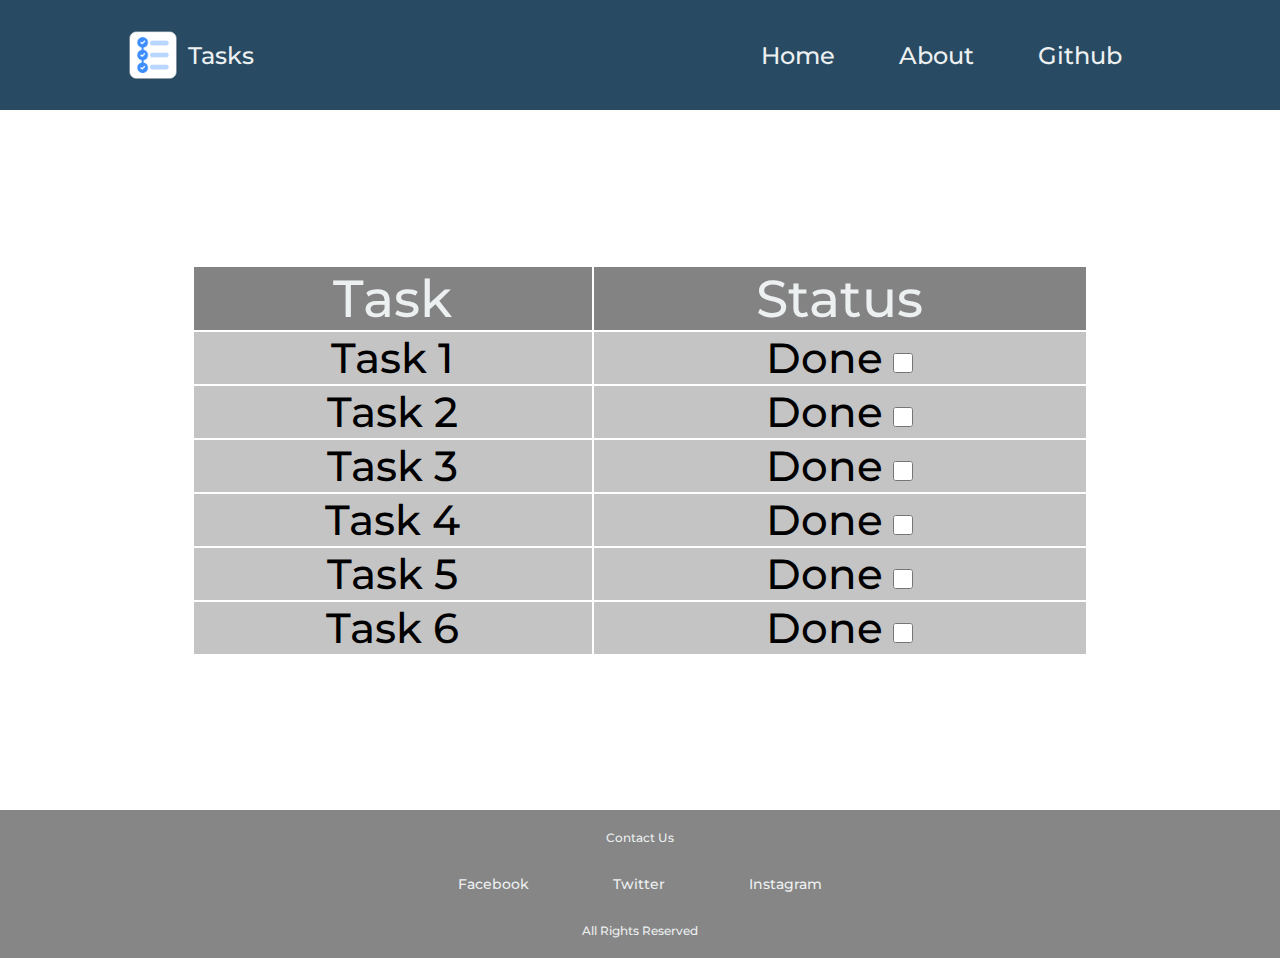
<file: index.html>
<!DOCTYPE html>
<html>
	<head>
		<title>Home</title>
        <link rel="stylesheet" href="./style/style.css">
	</head>
	<body>
		<header>
            <div class="logo_container">
            <img class="logo" src="./assets/Tasks logo.jpg" alt="logo">
            <h3>Tasks</h3>
            </div>
            <nav>
                <ul class="nav_links">
                    <li><a href="./index.html">Home</a></li>
                    <li><a href="./about.html">About</a></li>
                    <li><a href="https://www.github.com/">Github</a></li>
                </ul>
            </nav>
        </header>



        <main>
            <script src="./js/app.js"></script>
            <div class="main_content">
                <table class="tasks_table">
                    <tr>
                        <th>Task</th>
                        <th>Status</th>
                    </tr>
                    <tr>
                        <td>Task 1</td>
                        <td>Done<input class="checkBox"type ="checkbox"></td>
                    </tr>
                    <tr>
                        <td>Task 2</td>
                        <td>Done<input class="checkBox" type ="checkbox"></td>
                    </tr>
                    <tr>
                        <td>Task 3</td>
                        <td>Done<input class="checkBox" type ="checkbox"></td>
                    </tr>
                    <tr>
                        <td>Task 4</td>
                        <td>Done<input class="checkBox" type ="checkbox"></td>
                    </tr>
                    <tr>
                        <td>Task 5</td>
                        <td>Done<input class="checkBox" type ="checkbox"></td>
                    </tr>
                    <tr>
                        <td>Task 6</td>
                        <td>Done<input class="checkBox" type ="checkbox"></td>
                    </tr>
                </table>
            </div>
        </main>


        <footer>
            <nav>
                <ul class="contact">
                    <li>Contact Us</li>
                </ul>
            </nav>
        </footer>
        <footer>
            <nav>
                <ul class="footer_links">
                    <li><a href="https://www.facebook.com/">Facebook</a></li>
                    <li><a href="#https://www.twitter.com/">Twitter</a></li>
                    <li><a href="https://www.instagram.com/">Instagram</a></li>
                </ul>
            </nav>
        </footer>
        <footer>
            <nav>
                <ul class="copy_right">
                    <li>All Rights Reserved</li>
                </ul>
            </nav>
        </footer>
	</body>
</html>
</file>
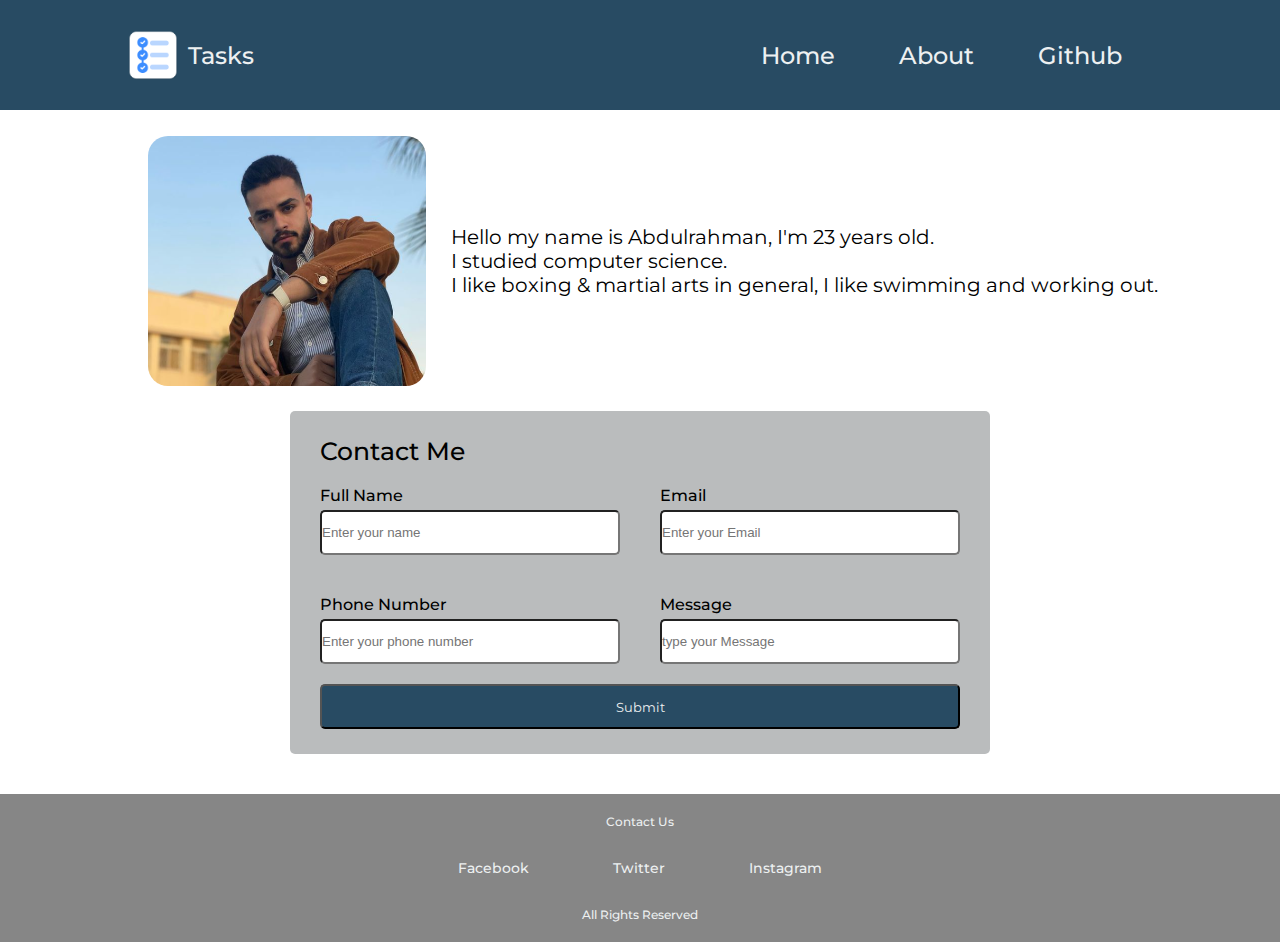
<file: about.html>
<!DOCTYPE html>
<html lang="en">
<head>
    <link rel="stylesheet" href="./style/style2.css">
    <meta charset="UTF-8">
    <meta http-equiv="X-UA-Compatible" content="IE=edge">
    <meta name="viewport" content="width=device-width, initial-scale=1.0">
    <title>About</title>
</head>
<body>
    <header>
        <div class="logo_container">
        <img class="logo" src="./assets/Tasks logo.jpg" alt="logo">
        <h3>Tasks</h3>
        </div>
        <nav>
            <ul class="nav_links">
                <li><a href="./index.html">Home</a></li>
                <li><a href="./about.html">About</a></li>
                <li><a href="https://www.github.com/">Github</a></li>
            </ul>
        </nav>
    </header>



    <main>
        <div class="my_info">
           <img src="./assets/profile_pic.png" alt="" class="profile-pic">
           <span>
               Hello my name is Abdulrahman, I'm 23 years old.<br>
               I studied computer science.<br> 
               I like boxing & martial arts in general,
               I like swimming and working out.
           </span>
        </div>

        <div class="submit_info">
            <div class="container">
                <div class="title">Contact Me</div>
                <form action="#">
                    <div class="user-details">
                        <div class="input-box">
                            <span class="details">Full Name</span>
                            <input type="text" placeholder="Enter your name" required>
                        </div>
                        <div class="input-box">
                            <span class="details">Email</span>
                            <input type="text" placeholder="Enter your Email" required>
                        </div>
                        <div class="input-box">
                            <span class="details">Phone Number</span>
                            <input type="text" placeholder="Enter your phone number" required>
                        </div>
                        <div class="input-box">
                            <span class="details">Message</span>
                            <input type="text" placeholder="type your Message" required>
                        </div>
                        <input type="submit" class="submit_button">
                    </div>
                </form>
            </div>
         </div>
    </main>


    <footer>
        <nav>
            <ul class="contact">
                <li>Contact Us</li>
            </ul>
        </nav>
    </footer>
    <footer>
        <nav>
            <ul class="footer_links">
                <li><a href="https://www.facebook.com/">Facebook</a></li>
                <li><a href="https://www.twitter.com/">Twitter</a></li>
                <li><a href="https://www.instagram.com/">Instagram</a></li>
            </ul>
        </nav>
    </footer>
    <footer>
        <nav>
            <ul class="copy_right">
                <li>All Rights Reserved</li>
            </ul>
        </nav>
    </footer>
</body>
</html>
</file>
<file: style/style.css>
@import url('https://fonts.googleapis.com/css?family=Montserrat:500');
* {
    box-sizing: border-box;
    margin: 0;
    padding: 0;
}


li , a ,h3, p {
    font-family: "Montserrat", sans-serif;
    font-weight: 500;
    font-size: 24px;
    color: #edf0f1;
    text-decoration: none;
    padding: 10px;
}

header {
    display: flex;
    justify-content: space-between;
    align-items: center;
    padding: 30px 10% ;
    background-color: #284b63;
}

.logo_container{
    display: flex;
    align-items: center;
}

.logo {
    width: 50px;
    height: 50px;
}

.nav_links {
    list-style: none;
}

.nav_links li {
display: inline-block;
padding: 0px 20px;
}

.main_content {
    justify-content: space-between;
    display: flex;
    align-items: center;
    width: inherit;
    height: 700px;
    background-color: white;
    align-content: center;
}

.tasks_table {
    width: 70%;
    margin-left: 15%;
    margin-right: 15%;
}

th {
    font-family: "Montserrat", sans-serif;
    font-weight: 500;
    font-size: 52px;
    color: #edf0f1;
    background-color: #838383;
    text-align: center;
}

td {
    font-family: "Montserrat", sans-serif;
    font-weight: 500;
    font-size: 42px;
    color: black;
    background-color: #c4c4c4;
    text-align: center;
}

.input {
    width: auto;
    height: 50px;
    margin-bottom: 20px;
}

.checkBox {
    width: 20px;
    height: 20px;
    margin-left: 10px;
}

.button {
    display: inline-block;
    color: white;
    background: #549DA0;
    border: none;
    border-radius: 5px;
    margin-left: 46%;
    margin-bottom: 10%;
}

footer {
    display: flex;
    justify-content: center ;
    align-items: center;
    padding: 10px 10px ;
    background-color: #868686;

}

.footer_links {
    list-style: none;
}

.footer_links li {
display: inline-block;
padding: 0px 20px;
font-size: 12px;
}

.footer_links li a {
display: inline-block;
padding: 0px 20px;
font-size: 14px;
}

.contact li{
    list-style: none;
    font-size: 12px;
}

.copy_right li{
    list-style: none;
    font-size: 12px;
}
</file>
<file: style/style2.css>
@import url('https://fonts.googleapis.com/css?family=Montserrat:500');
* {
    box-sizing: border-box;
    margin: 0;
    padding: 0;
}


li , a ,h3, p {
    font-family: "Montserrat", sans-serif;
    font-weight: 500;
    font-size: 24px;
    color: #edf0f1;
    text-decoration: none;
    padding: 10px;
}

header {
    display: flex;
    justify-content: space-between;
    align-items: center;
    padding: 30px 10% ;
    background-color: #284b63;
}

.logo_container{
    display: flex;
    align-items: center;
}

.logo {
    width: 50px;
    height: 50px;
}

.nav_links {
    list-style: none;
}

.nav_links li {
display: inline-block;
padding: 0px 20px;
}

.my_info {
    justify-content: center;
    display: flex;
    align-items: center;
    width: inherit;
    background-color: white;
    align-content: center;
}

.submit_info {
    justify-content: center;
    display: flex;
    align-items: center;
    width: inherit;
    background-color: white;
    align-content: center;
    margin-bottom: 40px;
}

.container {
    font-family: "Montserrat", sans-serif;
    max-width: 700px;
    width: 100%;
    padding: 25px 30px;
    background-color: #babcbd;
    border-radius: 5px;
}

.profile-pic {
    width: 278px;
    height: 250px;
    border-radius: 20px;
    margin: 2%;
}

.my_info span {
    font-family: "Montserrat", sans-serif;
    font-size: 20px;
}

.container .title {
    font-size: 25px;
    font-weight: 500;
}

.container form .user-details {
    display: flex;
    flex-wrap: wrap;
    justify-content: space-between;
}

form .user-details .input-box {
    width: calc(100% / 2 - 20px);
    margin: 20px 0px 20px 0px;
}

.user-details .input-box .details {
    display: block;
    font-weight: 500;
    margin-bottom: 5px;
}

.user-details .input-box input {
    height: 45px;
    width: 100%;
    border-radius: 5px;
}

.submit_button {
    cursor: pointer;
    font-family: "Montserrat", sans-serif;
    height: 45px;
    width: 100%;
    color: #edf0f1;
    background-color: #284b63;
    border-radius: 5px;
}

.input {
    width: auto;
    height: 50px;
    margin-bottom: 20px;
}


footer {
    display: flex;
    justify-content: center ;
    align-items: center;
    padding: 10px 10px ;
    background-color: #868686;

}

.footer_links {
    list-style: none;
}

.footer_links li {
display: inline-block;
padding: 0px 20px;
font-size: 12px;
}

.footer_links li a {
display: inline-block;
padding: 0px 20px;
font-size: 14px;
}

.contact li{
    list-style: none;
    font-size: 12px;
}

.copy_right li{
    list-style: none;
    font-size: 12px;
}
</file>
